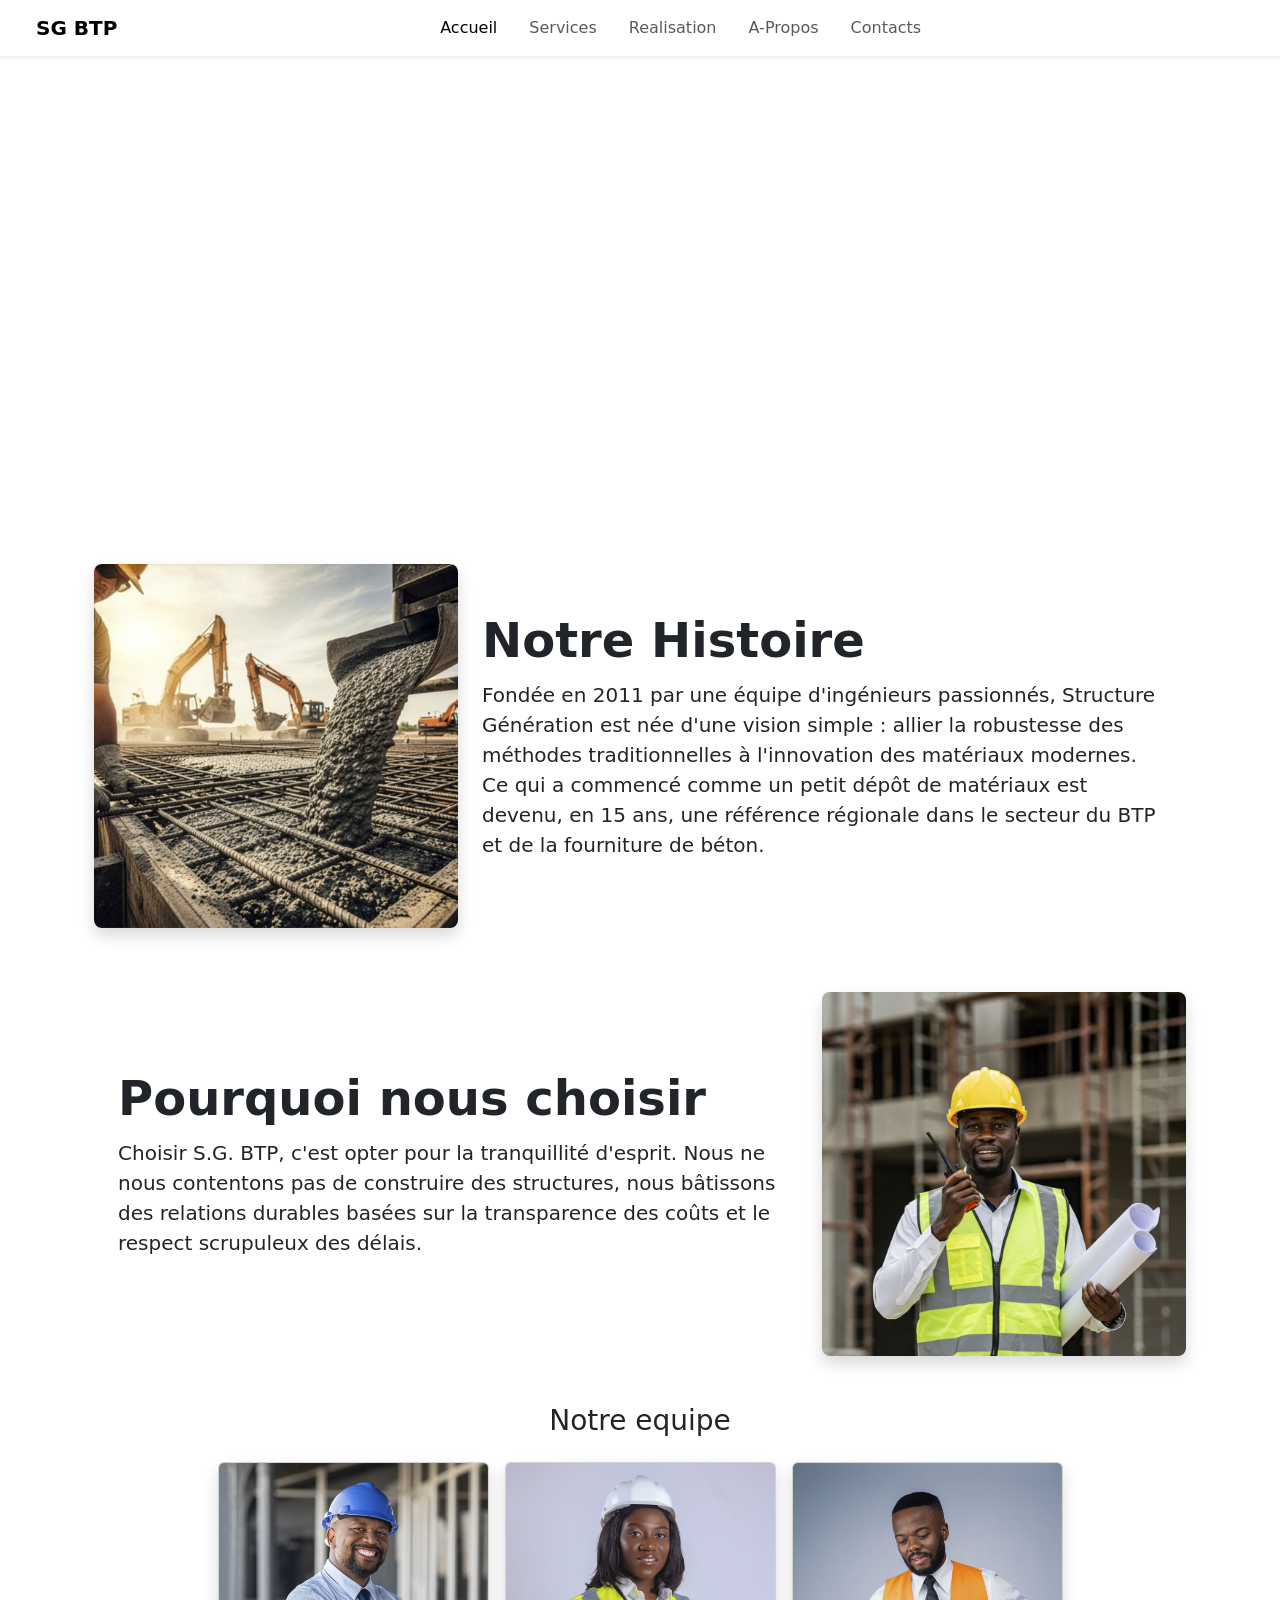
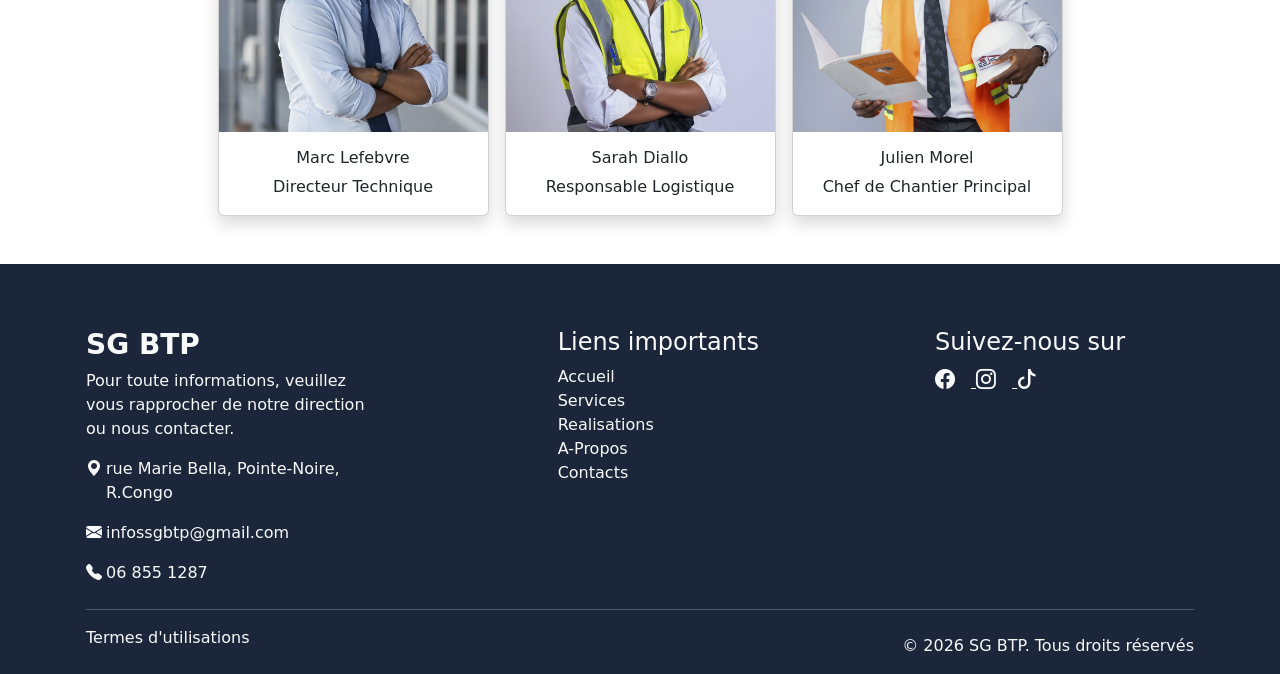
<file: a-propos.html>
<!DOCTYPE html>
<html lang="en">
<head>
    <meta charset="UTF-8">
    <meta name="viewport" content="width=device-width, initial-scale=1.0">
    <link href="https://cdn.jsdelivr.net/npm/bootstrap@5.3.8/dist/css/bootstrap.min.css" rel="stylesheet" integrity="sha384-sRIl4kxILFvY47J16cr9ZwB07vP4J8+LH7qKQnuqkuIAvNWLzeN8tE5YBujZqJLB" crossorigin="anonymous">
    <link rel="stylesheet" href="https://cdn.jsdelivr.net/npm/bootstrap-icons@1.13.1/font/bootstrap-icons.min.css">
    <link rel="stylesheet" href="a-propos.css">
    <title>S.G. BTP</title>
</head>
<body>

        <!-- Barre de navigation -->
        <header class="fixed-top shadow-sm ">
          <nav class="navbar navbar-expand-lg navbar-expand-md bg-white px-4">
            <div class="container-fluid">
              <a class="navbar-brand fw-bold" href="#">SG BTP</a>
              <button class="navbar-toggler pe-0" type="button" data-bs-toggle="offcanvas" data-bs-target="#offcanvasNavbar" aria-controls="offcanvasNavbar" aria-label="Toggle navigation">
                <span class="navbar-toggler-icon"></span>
              </button>
              <div class="offcanvas offcanvas-end" tabindex="-1" id="offcanvasNavbar" aria-labelledby="offcanvasNavbarLabel">
                <div class="offcanvas-header">
                  <h5 class="offcanvas-title" id="offcanvasNavbarLabel">SG BTP</h5>
                  <button type="button" class="btn-close" data-bs-dismiss="offcanvas" aria-label="Close"></button>
                </div>
                <div class="offcanvas-body">
                  <ul class="navbar-nav justify-content-center flex-grow-1 pe-3 gap-3">
                    <li class="nav-item">
                      <a class="nav-link active" aria-current="page" href="index.html">Accueil</a>
                    </li>
                    <li class="nav-item">
                      <a class="nav-link" href="#service">Services</a>
                    </li>
                    <li class="nav-item">
                      <a class="nav-link" href="#realisation">Realisation</a>
                    </li>
                    <li class="nav-item">
                      <a class="nav-link" href="a-propos.html">A-Propos</a>
                    </li>
                    <li class="nav-item">
                      <a class="nav-link" href="contacts.html">Contacts</a>
                    </li>
                  </ul>
                </div>
              </div>
            </div>
          </nav>
        </header>

        <!-- Baniere -->
    <main>
        <!-- Baniere -->
        <div class="container-heros col-xxl-8 text-white">
            <div class="d-flex flex-column justify-content-center align-items-center text-center heroes-top px-5">
                <h1 class="display-5 fw-bold text-uppercase">A-propos</h1>
                <div class="col-lg-6 mx-auto">
                <p class="lead mb-4">Donnez vie à vos projets de construction</p>
                </div>
            </div>
        </div>

    <!-- Histoire -->
     <div class="container col-xxl-8 px-5">
        <div class="row flex-lg-row-reverse align-items-center g-5 my-3">
            <div class="col-lg-8">
                <h1 class="display-5 fw-bold lh-1 mb-3">Notre Histoire</h1>
                <p class="lead">
                    Fondée en 2011 par une équipe d'ingénieurs passionnés, Structure Génération est née d'une vision simple : allier la robustesse des méthodes traditionnelles à l'innovation des matériaux modernes. Ce qui a commencé comme un petit dépôt de matériaux est devenu, en 15 ans, une référence régionale dans le secteur du BTP et de la fourniture de béton.
                </p>
              </div>
          <div class="col-sm-8 col-lg-4 overflow-hidden rounded-3 shadow px-0 img-histoire">
            <img src="assets/images/apropos-1.png" class="d-block mx-lg-auto img-fluid" alt="">
          </div>
        </div>
      </div>

     <!-- Valeurs -->
     <div class="container col-xxl-8 px-5">
        <div class="row flex-lg-row-reverse align-items-center g-5 py-5">
          <div class="col-sm-8 col-lg-4 overflow-hidden rounded-3 shadow px-0">
            <img src="assets/images/apropos-2.png" class="img-fluid" alt="Bootstrap Themes">
          </div>
          <div class="col-lg-8">
            <h1 class="display-5 fw-bold lh-1 mb-3">Pourquoi nous choisir</h1>
            <p class="lead">Choisir S.G. BTP, c'est opter pour la tranquillité d'esprit. Nous ne nous contentons pas de construire des structures, nous bâtissons des relations durables basées sur la transparence des coûts et le respect scrupuleux des délais.</p>
          </div>
        </div>
    </div>

    <!-- Notre equipe -->
    <div class="container equipe">
        <h3 class="text-center">Notre equipe</h3>
        <div class="row gap-3 justify-content-center mt-4 mx-3">
            <div class="col-lg-3 card px-0 col-sx-12 shadow overflow-hidden">
                <div class="overflow-hidden">
                    <img src="assets/images/partenaire-1.png" class="img-fluid" alt="" >
                </div>
                <div class="text-center">
                    <h6 class="pt-3">Marc Lefebvre</h6>
                    <p>Directeur Technique</p>
                </div>
            </div>
            <div class="col-lg-3 card px-0 col-sx-12 shadow overflow-hidden">
                <div class="img-fluid overflow-hidden">
                    <img src="assets/images/partenaire-2.png" class="img-fluid" alt="" >
                </div>                <div class="text-center">
                    <h6 class="pt-3">Sarah Diallo</h6>
                    <p>Responsable Logistique</p>
                </div>
            </div>
            <div class="col-lg-3 card px-0 col-sx-12 shadow overflow-hidden">
                <div class="img-fluid overflow-hidden">
                    <img src="assets/images/partenaire-3.png" class="img-fluid" alt="" >
                </div>                <div class="text-center">
                    <h6 class="pt-3">Julien Morel</h6>
                    <p>Chef de Chantier Principal</p>
                </div>
            </div>
        </div>
    </div>
    </main>

    <!-- Footer -->
    <footer class="text-light pt-5 pb-2 mt-5 w-100">
      <div class="container px-3">
        <div class="row justify-content-between">
          <div class="col-lg-4 col-sm-12">
            <div class="col-10">
              <h3 class="pt-3 fw-bold">SG BTP</h3>
              <p>Pour toute informations, veuillez vous rapprocher de notre direction ou nous contacter.</p>
              <div class="icon-text d-flex gap-1">
                <i class="bi bi-geo-alt-fill"></i>
                <p>rue Marie Bella, Pointe-Noire, R.Congo</p>
              </div>
              <div class="icon-text d-flex gap-1">
                <i class="bi bi-envelope-fill"></i>
                  <p class="">infossgbtp@gmail.com</p>
              </div>
              <div class="icon-text d-flex gap-1">
                <i class="bi bi-telephone-fill"></i>
                <p class="mb-0">06 855 1287</p>
              </div>
            </div>
          </div>

          <div class="col-lg-3 col-sm-6 col-sx-12">
            <div class="li">
              <h4 class="pt-3">Liens importants</h4>
              <ul class="list-unstyled">
                <li><a href="index.html" class="text-decoration-none text-light">Accueil</a></li>
                <li><a href="index.html#service" class="text-decoration-none text-light">Services</a></li>
                <li><a href="index.html#realisation" class="text-decoration-none text-light">Realisations</a></li>
                <li><a href="a-propos.html" class="text-decoration-none text-light">A-Propos</a></li>
                <li><a href="contacts.html" class="text-decoration-none text-light">Contacts</a></li>
              </ul>
            </div>
          </div>

          <div class="col-lg-3 col-sm-6 col-sx-12">
            <h4 class="pt-3">Suivez-nous sur</h4>
            <div class="icones">
              <a href="#" class="text-decortion-none text-light">
                <i class="bi bi-facebook fs-5 me-3"></i>
              </a>
              <a href="#" class="text-decortion-none text-light">
                <i class="bi bi-instagram fs-5 me-3"></i>
              </a>
              <a href="#" class="text-decortion-none text-light">
                <i class="bi bi-tiktok fs-5"></i>
              </a>
            </div>
          </div>
        </div>
        <hr class="mt-4">
        <div class="mb-0 d-flex flex-md-row align-items-center justify-content-between">
          <p href="">Termes d'utilisations</p>
          <p class="text-center mb-0">&copy; 2026 SG BTP. Tous droits réservés</p>
        </div>
      </div>
    </footer>
</body>
</html>
</file>
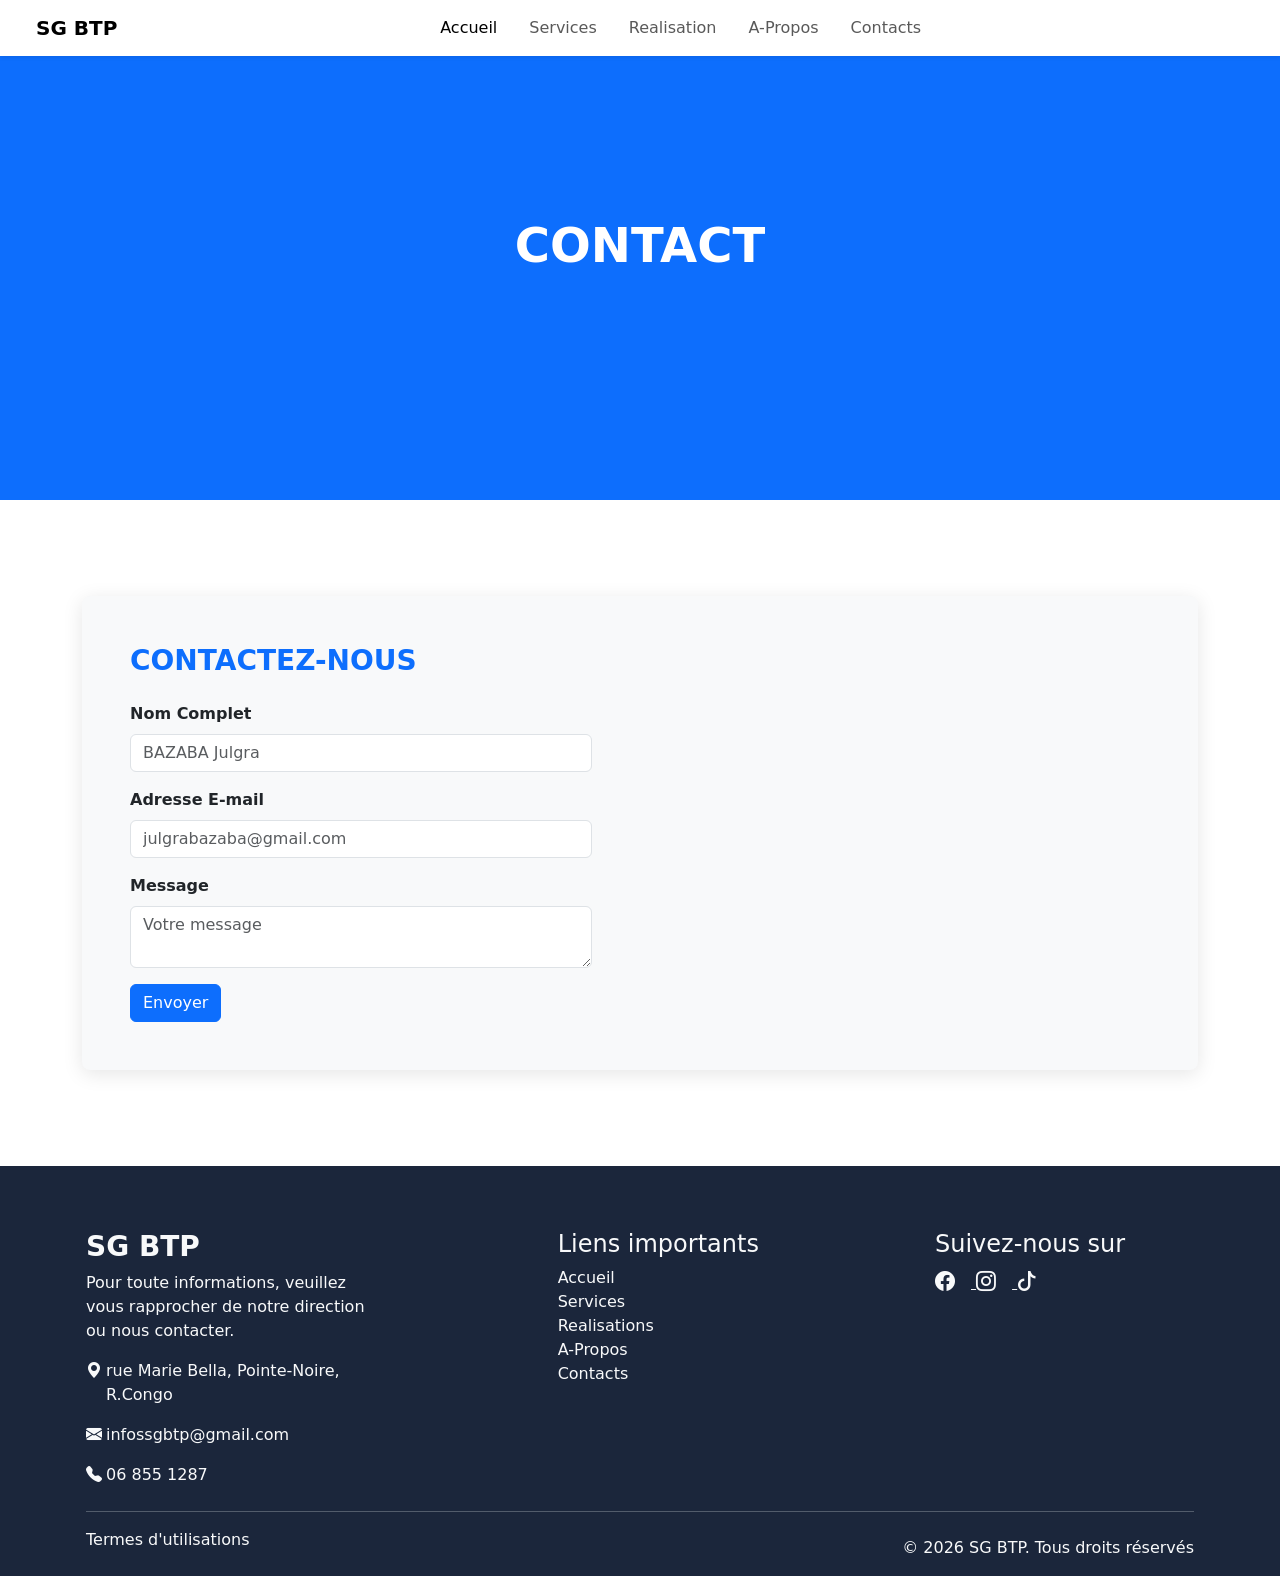
<file: contacts.html>
<!DOCTYPE html>
<html lang="en">
<head>
    <meta charset="UTF-8">
    <meta name="viewport" content="width=device-width, initial-scale=1.0">
    <link href="https://cdn.jsdelivr.net/npm/bootstrap@5.3.8/dist/css/bootstrap.min.css" rel="stylesheet" integrity="sha384-sRIl4kxILFvY47J16cr9ZwB07vP4J8+LH7qKQnuqkuIAvNWLzeN8tE5YBujZqJLB" crossorigin="anonymous">
    <link rel="stylesheet" href="https://cdn.jsdelivr.net/npm/bootstrap-icons@1.13.1/font/bootstrap-icons.min.css">
    <link rel="stylesheet" href="contact.css">
    <title>S.G. BTP</title>
</head>
<body>

        <!-- Barre de navigation -->
        <header class="fixed-top shadow-sm ">
          <nav class="navbar navbar-expand-lg navbar-expand-md bg-white px-4">
            <div class="container-fluid">
              <a class="navbar-brand fw-bold" href="#">SG BTP</a>
              <button class="navbar-toggler pe-0" type="button" data-bs-toggle="offcanvas" data-bs-target="#offcanvasNavbar" aria-controls="offcanvasNavbar" aria-label="Toggle navigation">
                <span class="navbar-toggler-icon"></span>
              </button>
              <div class="offcanvas offcanvas-end" tabindex="-1" id="offcanvasNavbar" aria-labelledby="offcanvasNavbarLabel">
                <div class="offcanvas-header">
                  <h5 class="offcanvas-title" id="offcanvasNavbarLabel">SG BTP</h5>
                  <button type="button" class="btn-close" data-bs-dismiss="offcanvas" aria-label="Close"></button>
                </div>
                <div class="offcanvas-body">
                  <ul class="navbar-nav justify-content-center flex-grow-1 pe-3 gap-3">
                    <li class="nav-item">
                      <a class="nav-link active" aria-current="page" href="index.html">Accueil</a>
                    </li>
                    <li class="nav-item">
                      <a class="nav-link" href="#service">Services</a>
                    </li>
                    <li class="nav-item">
                      <a class="nav-link" href="#realisation">Realisation</a>
                    </li>
                    <li class="nav-item">
                      <a class="nav-link" href="a-propos.html">A-Propos</a>
                    </li>
                    <li class="nav-item">
                      <a class="nav-link" href="contacts.html">Contacts</a>
                    </li>
                  </ul>
                </div>
              </div>
            </div>
          </nav>
        </header>

        <!-- Baniere -->
        <main>
            <!-- Baniere -->
            <div class="container-heros col-xxl-8 text-white">
                <div class="d-flex flex-column justify-content-center bg-primary text-center heroes-top">
                    <h1 class="display-5 fw-bold text-uppercase">Contact</h1>
                </div>
            </div>
            <div class="container py-5 my-5">
                <div class="row g-0 contact-card bg-light rounded-3 overflow-hidden">
                    <!-- Formulaire de contact -->
                <div class="col-lg-6 p-4 p-md-5">
                    <h3 class="mb-4 fw-bold text-primary text-uppercase">
                        Contactez-nous
                    </h3>
                    <form action="">
                        <div class="mb-3">
                            <label class="form-label fw-semibold">Nom Complet</label>
                            <input type="text" class="form-control" placeholder="BAZABA Julgra" required>
                        </div>
                        <div class="mb-3">
                            <label class="form-label fw-semibold">Adresse E-mail</label>
                            <input type="email" class="form-control" placeholder="julgrabazaba@gmail.com" required>
                        </div>
                        <div class="mb-3">
                            <label class="form-label fw-semibold">Message</label>
                            <textarea class="form-control" placeholder="Votre message"></textarea>
                        </div>
                        <button type="submit" class="btn btn-primary">Envoyer</button>
                    </form>
                </div>

                <!-- Carte -->
                <div class="col-lg-6">
                        <iframe src="https://www.google.com/maps/embed?pb=!1m18!1m12!1m3!1d8170553.112246074!2d9.580928241732494!3d-0.691332640536161!2m3!1f0!2f0!3f0!3m2!1i1024!2i768!4f13.1!3m3!1m2!1s0x6a1262b72746dd69%3A0x855c48248f7973f2!2sMilane%20Parker%20Center!5e0!3m2!1sfr!2scg!4v1775767757968!5m2!1sfr!2scg" width="600" height="450" style="border:0;" allowfullscreen="" loading="lazy" referrerpolicy="no-referrer-when-downgrade"></iframe>
                </div>
                </div>
            </div>
        </main>

        <!-- Footer -->
        <footer class="text-light pt-5 pb-2 mt-5 w-100">
          <div class="container px-3">
            <div class="row justify-content-between">
              <div class="col-lg-4 col-sm-12">
                <div class="col-10">
                  <h3 class="pt-3 fw-bold">SG BTP</h3>
                  <p>Pour toute informations, veuillez vous rapprocher de notre direction ou nous contacter.</p>
                  <div class="icon-text d-flex gap-1">
                    <i class="bi bi-geo-alt-fill"></i>
                    <p>rue Marie Bella, Pointe-Noire, R.Congo</p>
                  </div>
                  <div class="icon-text d-flex gap-1">
                    <i class="bi bi-envelope-fill"></i>
                      <p class="">infossgbtp@gmail.com</p>
                  </div>
                  <div class="icon-text d-flex gap-1">
                    <i class="bi bi-telephone-fill"></i>
                    <p class="mb-0">06 855 1287</p>
                  </div>
                </div>
              </div>
    
              <div class="col-lg-3 col-sm-6 col-sx-12">
                <div class="li">
                  <h4 class="pt-3">Liens importants</h4>
                  <ul class="list-unstyled">
                    <li><a href="index.html" class="text-decoration-none text-light">Accueil</a></li>
                    <li><a href="index.html#service" class="text-decoration-none text-light">Services</a></li>
                    <li><a href="index.html#realisation" class="text-decoration-none text-light">Realisations</a></li>
                    <li><a href="a-propos.html" class="text-decoration-none text-light">A-Propos</a></li>
                    <li><a href="contacts.html" class="text-decoration-none text-light">Contacts</a></li>
                  </ul>
                </div>
              </div>
    
              <div class="col-lg-3 col-sm-6 col-sx-12">
                <h4 class="pt-3">Suivez-nous sur</h4>
                <div class="icones">
                  <a href="#" class="text-decortion-none text-light">
                    <i class="bi bi-facebook fs-5 me-3"></i>
                  </a>
                  <a href="#" class="text-decortion-none text-light">
                    <i class="bi bi-instagram fs-5 me-3"></i>
                  </a>
                  <a href="#" class="text-decortion-none text-light">
                    <i class="bi bi-tiktok fs-5"></i>
                  </a>
                </div>
              </div>
            </div>
            <hr class="mt-4">
            <div class="mb-0 d-flex flex-md-row align-items-center justify-content-between">
              <p href="">Termes d'utilisations</p>
              <p class="text-center mb-0">&copy; 2026 SG BTP. Tous droits réservés</p>
            </div>
          </div>
        </footer>

</body>
</html>
</file>
<file: a-propos.css>
*{
    margin: 0%;
    padding: 0%;
    box-sizing: border-box;
}

:root{
    /* Barre de navigation (Navbar), pied de page (Footer), titres principaux */
    --bleu-nuit: #1B263B;

    /* Boutons d'appel à l'action, icônes, surlignages importants. */
    --jaune-securite: #FFD60A;

    /* Sous-titres, bordures, icônes secondaires */
    --gris-beton: #778DA9;

    /* Fond de page (Background) pour une lecture fluide */
    --blanc-casse: #F8F9FA;

    /* Texte principal pour un contraste optimal */
    --noir-antharcite: #0D1B2A;
}

/* .img-histoire{
    height: 50vh;
    width: 40vw;
} */

/* @media screen and(max-width:768px) {
    .img-histoire{
        height: 1vh;
        width: 4vw;
    }
} */

.heroes-top{
    background-image: linear-gradient(#0000008c), url(assets/images/bg-apropos.png);
    background-position: center;
    background-size: cover;
    background-repeat: no-repeat;
    width: 100%;
    height: 500px;
}


/* Images */
img{
    transition: 0.3s;
    -webkit-transition: 0.3s;
    -moz-transition: 0.3s;
    -ms-transition: 0.3s;
    -o-transition: 0.3s;
}

img:hover{
    transform: scale(1.2);
    -webkit-transform: scale(1.2);
    -moz-transform: scale(1.2);
    -ms-transform: scale(1.2);
    -o-transform: scale(1.2);
}





/* Footer */
footer{
    background-color: var(--bleu-nuit);
}

footer ul li{
    transition: 0.3s;
    -webkit-transition: 0.3s;
    -moz-transition: 0.3s;
    -ms-transition: 0.3s;
    -o-transition: 0.3s;
}
footer ul li:hover{
    font-weight: 500;
    transform: translateX(-8px);
    -webkit-transform: translateX(-8px);
    -moz-transform: translateX(-8px);
    -ms-transform: translateX(-8px);
    -o-transform: translateX(-8px);
}
</file>
<file: contact.css>
*{
    margin: 0%;
    padding: 0%;
    box-sizing: border-box;
}

:root{
    /* Barre de navigation (Navbar), pied de page (Footer), titres principaux */
    --bleu-nuit: #1B263B;

    /* Boutons d'appel à l'action, icônes, surlignages importants. */
    --jaune-securite: #FFD60A;

    /* Sous-titres, bordures, icônes secondaires */
    --gris-beton: #778DA9;

    /* Fond de page (Background) pour une lecture fluide */
    --blanc-casse: #F8F9FA;

    /* Texte principal pour un contraste optimal */
    --noir-antharcite: #0D1B2A;
}

.heroes-top{
    background-image: linear-gradient(#0000008c), url(assets/images/bg-contact.png);
    background-position: center;
    background-size: cover;
    background-repeat: no-repeat;
    width: 100%;
    height: 500px;
}

.contact-card{
    box-shadow: 0 4px 20px rgba(0,0,0,0.1);
    overflow: hidden;
    border-radius: 10px;
    -webkit-border-radius: 10px;
    -moz-border-radius: 10px;
    -ms-border-radius: 10px;
    -o-border-radius: 10px;
}

iframe{
    width: 100%;
    height: 100%;
    border: 0;
    min-height: 400px;
}

@media (max-width: 992px){
    iframe{
        min-height: 300px;
    }
}

/* Footer */
footer{
    background-color: var(--bleu-nuit);
}

footer ul li{
    transition: 0.3s;
    -webkit-transition: 0.3s;
    -moz-transition: 0.3s;
    -ms-transition: 0.3s;
    -o-transition: 0.3s;
}
footer ul li:hover{
    font-weight: 500;
    transform: translateX(-8px);
    -webkit-transform: translateX(-8px);
    -moz-transform: translateX(-8px);
    -ms-transform: translateX(-8px);
    -o-transform: translateX(-8px);
}
</file>
